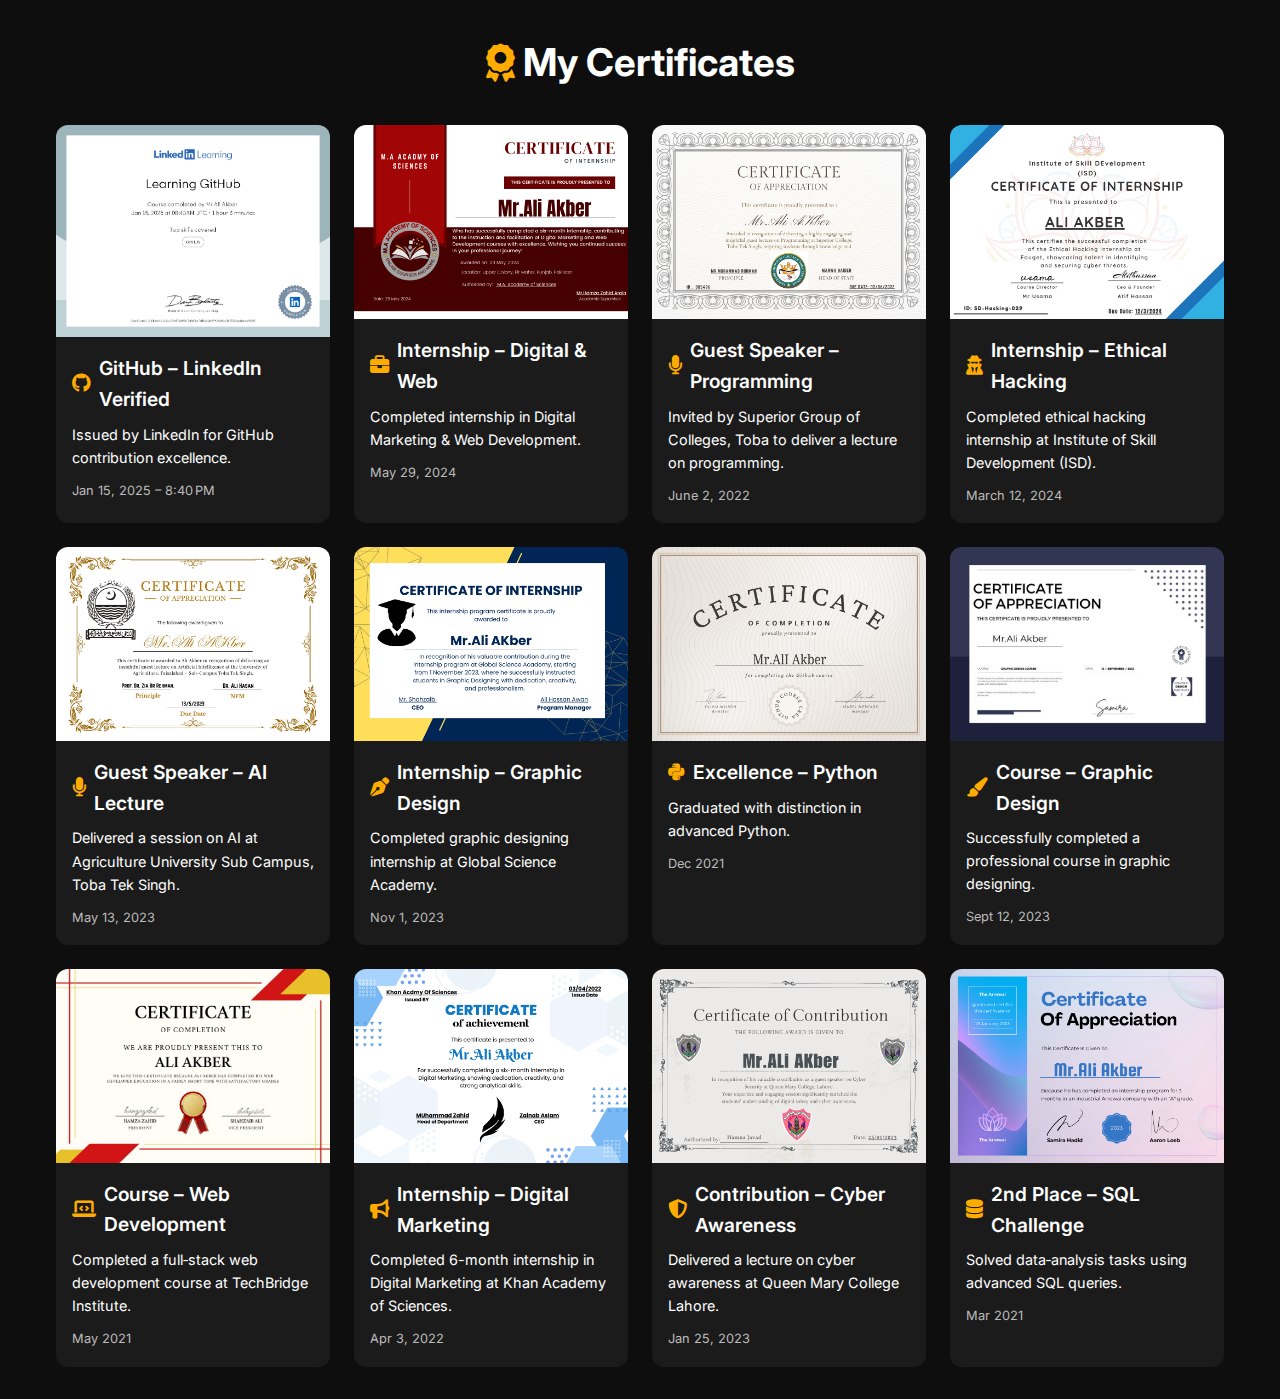
<file: certificates.html>
<!-- ==============================================
   certificate.html – Single‑file page showing all certificates
   Author: Mr. Ali
   Description: Dark‑themed gallery of 12 certificates with images,
                titles, descriptions, dates & yellow accents.
   All HTML, CSS & JS sit inside this one document.
   Replace image and PDF paths as needed.
   ================================================= -->
   <!DOCTYPE html>
   <html lang="en">
   <head>
    <link rel="shortcut icon" href="ali.png" type="image/x-icon">
     <meta charset="UTF-8" />
     <meta name="viewport" content="width=device-width, initial-scale=1.0" />
     <link rel="shortcut icon" href="images/ali.png" type="image/x-icon">
     <title>My Certificates</title>
     <!-- Google Font for clean typography -->
     <link href="https://fonts.googleapis.com/css2?family=Inter:wght@400;600;700&display=swap" rel="stylesheet" />
     <!-- Font Awesome for award / link icons (CDN) -->
     <link href="https://cdnjs.cloudflare.com/ajax/libs/font-awesome/6.5.0/css/all.min.css" rel="stylesheet" />
   
     <style>
       /* ------------------ Root palette ------------------ */
       :root {
         --bg: #0e0e0e;          /* page background (very dark) */
         --text: #ffffff;        /* standard text */
         --accent:  #FFAC00;;      /* yellow accent for icons & buttons */
         --card: #1b1b1b;        /* slightly lighter than bg for cards */
         --radius: 12px;         /* rounded corner radius */
         --shadow: 0 8px 20px rgba(0, 0, 0, 0.6); /* hover shadow */
       }
   
       /* --------------- Global resets ------------------- */
       * {
         margin: 0;
         padding: 0;
         box-sizing: border-box;
       }
   
       body {
         font-family: "Inter", sans-serif;
         background: var(--bg);
         color: var(--text);
         line-height: 1.6;
         -webkit-font-smoothing: antialiased;
       }
   
       a {
         color: inherit; /* keep link text white by default */
         text-decoration: none;
       }
   
       /* -------------- Layout wrappers ------------------ */
       .container {
         max-width: 1200px;
         margin: 0 auto;
         padding: 2rem 1rem;
       }
   
       h1 {
         font-size: 2.4rem;
         font-weight: 700;
         text-align: center;
         margin-bottom: 2rem;
         display: flex;
         justify-content: center;
         align-items: center;
         gap: 0.5rem;
       }
   
       /* --------------- Grid of cards ------------------- */
       .grid {
         display: grid;
         grid-template-columns: repeat(auto-fit, minmax(260px, 1fr));
         gap: 1.5rem;
       }
   
       .card {
         background: var(--card);
         border-radius: var(--radius);
         overflow: hidden;
         transition: transform 0.3s, box-shadow 0.3s;
       }
   
       .card:hover {
         transform: translateY(-6px);
         box-shadow: var(--shadow);
       }
   
       /* Thumbnail image */
       .card img {
         width: 100%;
         display: block;
       }
   
       /* Card textual content */
       .card-content {
         padding: 1rem;
       }
   
       .card-content h3 {
         font-size: 1.2rem;
         font-weight: 600;
         margin-bottom: 0.5rem;
         display: flex;
         align-items: center;
         gap: 0.5rem;
       }
   
       .card-content h3 i {
         color: var(--accent);
       }
   
       .card-content p {
         font-size: 0.9rem;
         margin-bottom: 0.5rem;
       }
   
       .date {
         font-size: 0.8rem;
         color: #bbbbbb;
       }
   
       /* Optional button style (if you add explicit button links) */
       .btn {
         display: inline-block;
         margin-top: 0.75rem;
         background: var(--accent);
         color: #000;
         font-weight: 600;
         padding: 0.5rem 1rem;
         border-radius: var(--radius);
         text-decoration: none;
         transition: background 0.3s;
       }
   
       .btn:hover {
         background:  #FFAC00; /* slightly darker yellow on hover */
       }
   
       /* -------------- Tiny scroll‑to‑top button ---------------- */
       #toTop {
         position: fixed;
         bottom: 24px;
         right: 24px;
         width: 42px;
         height: 42px;
         background: var(--accent);
         border-radius: 50%;
         display: flex;
         align-items: center;
         justify-content: center;
         cursor: pointer;
         opacity: 0;
         visibility: hidden;
         transition: opacity 0.3s;
         z-index: 100;
       }
   
       #toTop i {
         color: #000;
         font-size: 1rem;
       }
   
       #toTop.show {
         opacity: 1;
         visibility: visible;
       }
     </style>
   </head>
   
   <body>
     <div class="container">
       <!-- Page title with icon -->
       <h1><i class="fa-solid fa-award" style="color: var(--accent);"></i> My Certificates</h1>
   
       <!-- ================= Certificate Grid ================ -->
       <div class="grid">
         <!-- ========= CARD TEMPLATE =========
              * Each card is a link (<a>) so the whole area is clickable.
              * Replace href + img src with your actual file paths.          -->
   
        <!-- 1. GitHub Certification via LinkedIn (Jan 15, 2025) -->
<a class="card" href="certificates/speed-debug-runner-up.pdf" target="_blank">
    <img src="Certificates/1.jpg" alt="GitHub Certification via LinkedIn" />
    <div class="card-content">
      <h3><i class="fa-brands fa-github"></i> GitHub – LinkedIn Verified</h3>
      <p>Issued by LinkedIn for GitHub contribution excellence.</p>
      <span class="date">Jan 15, 2025 – 8:40 PM</span>
    </div>
  </a>
  
   
       <!-- 2. Internship – M.A Academy of Sciences (May 29, 2024) -->
<a class="card" href="certificates/speed-debug-winner.pdf" target="_blank">
    <img src="Certificates/2.png" alt="Internship – M.A Academy of Sciences" />
    <div class="card-content">
      <h3><i class="fa-solid fa-briefcase"></i> Internship – Digital & Web</h3>
      <p>Completed internship in Digital Marketing & Web Development.</p>
      <span class="date">May 29, 2024</span>
    </div>
  </a>
  
   <!-- 3. Guest Speaker – Superior Group (June 2, 2022) -->
<a class="card" href="certificates/hackathon-x-champion.pdf" target="_blank">
    <img src="Certificates/3.jpg" alt="Guest Speaker – Superior Group" />
    <div class="card-content">
      <h3><i class="fa-solid fa-microphone"></i> Guest Speaker – Programming</h3>
      <p>Invited by Superior Group of Colleges, Toba to deliver a lecture on programming.</p>
      <span class="date">June 2, 2022</span>
    </div>
  </a>
  
   
        <!-- 4. Internship – ISD (March 12, 2024) -->
<a class="card" href="certificates/web-dev-contest.pdf" target="_blank">
    <img src="Certificates/4.jpg" alt="Internship – ISD" />
    <div class="card-content">
      <h3><i class="fa-solid fa-user-secret"></i> Internship – Ethical Hacking</h3>
      <p>Completed ethical hacking internship at Institute of Skill Development (ISD).</p>
      <span class="date">March 12, 2024</span>
    </div>
  </a>
  
   <!-- 5. Guest Speaker – AI Lecture (May 13, 2023) -->
<a class="card" href="certificates/ai-guest-speaker.pdf" target="_blank">
    <img src="Certificates/5.jpg" alt="Guest Speaker – AI Lecture" />
    <div class="card-content">
      <h3><i class="fa-solid fa-microphone"></i> Guest Speaker – AI Lecture</h3>
      <p>Delivered a session on AI at Agriculture University Sub Campus, Toba Tek Singh.</p>
      <span class="date">May 13, 2023</span>
    </div>
  </a>
  
   
       <!-- 6. Internship – Graphic Designing (Nov 1, 2023) -->
<a class="card" href="certificates/graphic-design-internship.pdf" target="_blank">
    <img src="Certificates/6.png" alt="Internship – Graphic Designing" />
    <div class="card-content">
      <h3><i class="fa-solid fa-pen-nib"></i> Internship – Graphic Design</h3>
      <p>Completed graphic designing internship at Global Science Academy.</p>
      <span class="date">Nov 1, 2023</span>
    </div>
  </a>
  
   
         <!-- 7. Excellence – Python Course (Dec 2021) -->
         <a class="card" href="certificates/python-excellence.pdf" target="_blank">
           <img src="Certificates/7.jpg" alt="Excellence – Python Course" />
           <div class="card-content">
             <h3><i class="fa-brands fa-python"></i> Excellence – Python</h3>
             <p>Graduated with distinction in advanced Python.</p>
             <span class="date">Dec 2021</span>
           </div>
         </a>
   
      <!-- 7. Course – Graphic Designing (Sept 12, 2023) -->
<a class="card" href="certificates/graphic-design-course.pdf" target="_blank">
    <img src="Certificates/8.png" alt="Course – Graphic Designing" />
    <div class="card-content">
      <h3><i class="fa-solid fa-paintbrush"></i> Course – Graphic Design</h3>
      <p>Successfully completed a professional course in graphic designing.</p>
      <span class="date">Sept 12, 2023</span>
    </div>
  </a>
  
   
        <!-- 8. Course – Web Development (May 2023) -->
<a class="card" href="certificates/web-development-course.pdf" target="_blank">
    <img src="Certificates/9.png" alt="Course – Web Development" />
    <div class="card-content">
      <h3><i class="fa-solid fa-laptop-code"></i> Course – Web Development</h3>
      <p>Completed a full‑stack web development course at TechBridge Institute.</p>
      <span class="date">May 2021</span>
    </div>
  </a>
  
   
       <!-- 9. Internship – Digital Marketing (Apr 2022) -->
<a class="card" href="certificates/digital-marketing-internship.pdf" target="_blank">
    <img src="Certificates/11.png" alt="Internship – Digital Marketing" />
    <div class="card-content">
      <h3><i class="fa-solid fa-bullhorn"></i> Internship – Digital Marketing</h3>
      <p>Completed 6-month internship in Digital Marketing at Khan Academy of Sciences.</p>
      <span class="date">Apr 3, 2022</span>
    </div>
  </a>
  
      <!-- 10. Contribution – Cyber Awareness (Jan 2023) -->
<a class="card" href="certificates/cyber-awareness-contribution.pdf" target="_blank">
    <img src="Certificates/10.jpg" alt="Contribution – Cyber Awareness" />
    <div class="card-content">
      <h3><i class="fa-solid fa-shield-halved"></i> Contribution – Cyber Awareness</h3>
      <p>Delivered a lecture on cyber awareness at Queen Mary College Lahore.</p>
      <span class="date">Jan 25, 2023</span>
    </div>
  </a>
  
         <!-- 12. 2nd Place – SQL Challenge (Mar 2023) -->
         <a class="card" href="certificates/sql-challenge.pdf" target="_blank">
           <img src="Certificates/12.png" alt="2nd Place – SQL Challenge" />
           <div class="card-content">
             <h3><i class="fa-solid fa-database"></i> 2nd Place – SQL Challenge</h3>
             <p>Solved data‑analysis tasks using advanced SQL queries.</p>
             <span class="date">Mar 2021</span>
           </div>
         </a>
   
       </div> <!-- /grid -->
     </div> <!-- /container -->
   
     <!-- ------------- Scroll‑to‑top button --------------- -->
     <div id="toTop" title="Back to top"><i class="fa-solid fa-chevron-up"></i></div>
   
     <script>
       /* =====================================================
          JS: Toggle the scroll‑to‑top button visibility & action
          ===================================================== */
       const toTop = document.getElementById("toTop");
   
       // Show button after scrolling 400px
       window.addEventListener("scroll", () => {
         if (window.scrollY > 400) {
           toTop.classList.add("show");
         } else {
           toTop.classList.remove("show");
         }
       });
   
       // Smooth scroll back to top
       toTop.addEventListener("click", () => {
         window.scrollTo({ top: 0, behavior: "smooth" });
       });
     </script>
   </body>
   </html>
</file>
